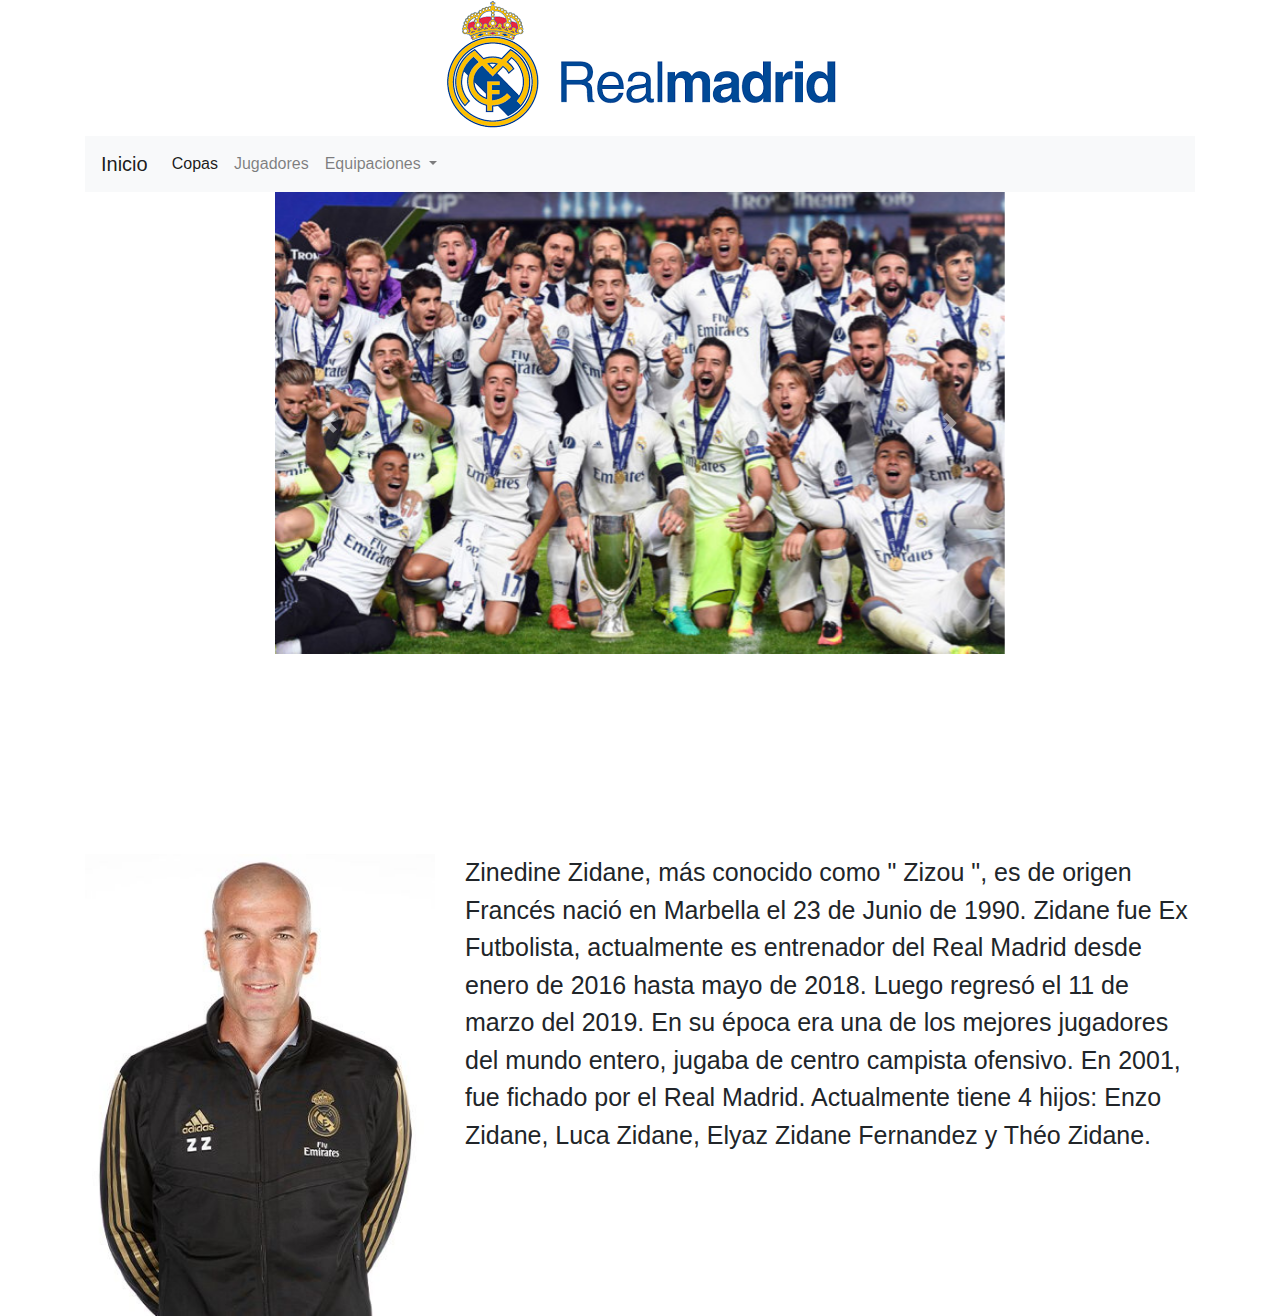
<file: index.html>
<!doctype html>
<html lang="es">

<head>
    <meta charset="UTF-8">
    <meta name="viewport"
        content="width=device-width, user-scalable=no, initial-scale=1.0, maximum-scale=1.0, minimum-scale=1.0">
    <meta http-equiv="X-UA-Compatible" content="ie=edge">
    <title>REAL MADRID/ official website</title>
    <link rel="stylesheet" href="https://stackpath.bootstrapcdn.com/bootstrap/4.4.1/css/bootstrap.min.css"
        integrity="sha384-Vkoo8x4CGsO3+Hhxv8T/Q5PaXtkKtu6ug5TOeNV6gBiFeWPGFN9MuhOf23Q9Ifjh" crossorigin="anonymous">
    <!-- Referencia a la hoja de estilos CSS -->
    <link type="text/css" rel="stylesheet" href="css/styles.css" />
</head>

<body>
    <div class="container">
        <div class="row">
            <div class="col-12">
                <h1 class="tituloportada"><img src="img/real madrid.png"></h1>
                <nav class="navbar navbar-expand-lg navbar-light bg-light">
                    <a class="navbar-brand" href=".....">Inicio</a>
                    <button class="navbar-toggler" type="button" data-toggle="collapse"
                        data-target="#navbarSupportedContent" aria-controls="navbarSupportedContent"
                        aria-expanded="false" aria-label="Toggle navigation">
                        <span class="navbar-toggler-icon"></span>
                    </button>

                    <div class="collapse navbar-collapse" id="navbarSupportedContent">
                        <ul class="navbar-nav mr-auto">
                            <li class="nav-item active">
                                <a class="nav-link" href="Copas.html"> Copas <span class="sr-only">(current)</span></a>
                            </li>
                            <li class="nav-item">
                                <a class="nav-link" href="jugadores.html">Jugadores</a>
                            </li>
                            <li class="nav-item dropdown">
                                <a class="nav-link dropdown-toggle" href="#" id="navbarDropdown" role="button"
                                    data-toggle="dropdown" aria-haspopup="true" aria-expanded="false">
                                    Equipaciones
                                </a>
                                <div class="dropdown-menu" aria-labelledby="navbarDropdown">
                                    <a class="dropdown-item" href="azul.html">Equipacion Azul</a>
                                    <a class="dropdown-item" href="blanco.html">Equipacion Blanca</a>
                                    <div class="dropdown-divider"></div>
                                </div>
                            </li>
                            </li>
                        </ul>
                    </div>
                </nav>
            </div>
        </div>

        <div class="row">
            <div class="col-2">

            </div>
            <div class="col-8">
                <div id="carouselExampleControls" class="carousel slide" data-ride="carousel">
                    <div class="carousel-inner">
                        <div class="carousel-item active">
                            <img src="img/Equipo Copa.jpg" class="d-block w-100" alt="...">
                        </div>
                        <div class="carousel-item">
                            <img src="img/FtoConjuntoMadrid.PNG" class="d-block w-100" alt="...">
                        </div>
                        <div class="carousel-item">
                            <img src="img/HAZARD.PNG" class="d-block w-100" alt="...">
                        </div>
                    </div>
                    <a class="carousel-control-prev" href="#carouselExampleControls" role="button" data-slide="prev">
                        <span class="carousel-control-prev-icon" aria-hidden="true"></span>
                        <span class="sr-only">Previous</span>
                    </a>
                    <a class="carousel-control-next" href="#carouselExampleControls" role="button" data-slide="next">
                        <span class="carousel-control-next-icon" aria-hidden="true"></span>
                        <span class="sr-only">Next</span>
                    </a>
                </div>
            </div>

        </div>

        <div class="row espacio">
            <div class="col-4">
                <img src="img/ZIDANEZIDANE.jpg" alt="zinedinezidane" width="100%" >
            </div>
            <div class="col-8">
                    <p>
                            Zinedine Zidane, más conocido como " Zizou ", es de origen Francés nació en Marbella el 23 de Junio de 1990. Zidane fue
                            Ex Futbolista, actualmente es entrenador del Real Madrid desde enero de 2016 hasta mayo de 2018. Luego regresó el 11 de 
                            marzo del 2019. En su época era una de los mejores jugadores del mundo entero, jugaba de centro campista ofensivo. 
                            En 2001, fue fichado por el Real Madrid. Actualmente tiene 4 hijos: Enzo Zidane, Luca Zidane, Elyaz Zidane Fernandez y
                            Théo Zidane.
                    </p>
            
            </div>
        </div>
       
    
    <!-- Optional JavaScript -->
    <!-- jQuery first, then Popper.js, then Bootstrap JS -->
    <script src="https://code.jquery.com/jquery-3.4.1.slim.min.js"
        integrity="sha384-J6qa4849blE2+poT4WnyKhv5vZF5SrPo0iEjwBvKU7imGFAV0wwj1yYfoRSJoZ+n"
        crossorigin="anonymous"></script>
    <script src="https://cdn.jsdelivr.net/npm/popper.js@1.16.0/dist/umd/popper.min.js"
        integrity="sha384-Q6E9RHvbIyZFJoft+2mJbHaEWldlvI9IOYy5n3zV9zzTtmI3UksdQRVvoxMfooAo"
        crossorigin="anonymous"></script>
    <script src="https://stackpath.bootstrapcdn.com/bootstrap/4.4.1/js/bootstrap.min.js"
        integrity="sha384-wfSDF2E50Y2D1uUdj0O3uMBJnjuUD4Ih7YwaYd1iqfktj0Uod8GCExl3Og8ifwB6"
        crossorigin="anonymous"></script>
    <!-- Referencia al archivo de funciones javascript -->
    <script type="application/javascript" src="js/functions.js"></script>
</body>

</html>
</file>
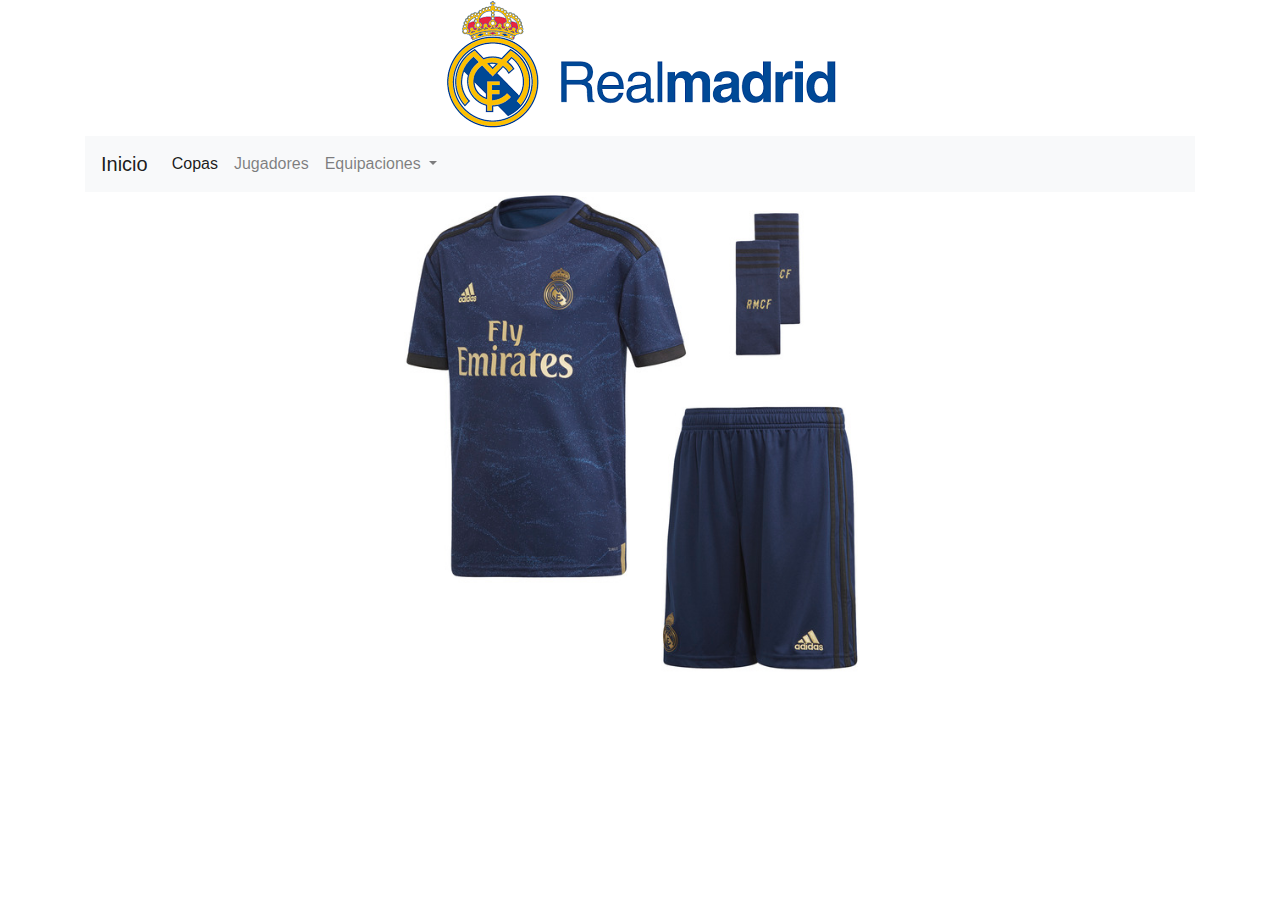
<file: azul.html>
<!doctype html>
<html lang="es">
<head>
    <meta charset="UTF-8">
    <meta name="viewport" content="width=device-width, user-scalable=no, initial-scale=1.0, maximum-scale=1.0, minimum-scale=1.0">
    <meta http-equiv="X-UA-Compatible" content="ie=edge">
    <title>REAL MADRID/ equipaciones </title>
    <link rel="stylesheet" href="https://stackpath.bootstrapcdn.com/bootstrap/4.4.1/css/bootstrap.min.css" integrity="sha384-Vkoo8x4CGsO3+Hhxv8T/Q5PaXtkKtu6ug5TOeNV6gBiFeWPGFN9MuhOf23Q9Ifjh" crossorigin="anonymous">
    <!-- Referencia a la hoja de estilos CSS -->
    <link type="text/css" rel="stylesheet" href="css/styles.css" />
</head>
<body > 
  <div class="container">
    <div class="row">
    <div class="col-12">
        <h1 class="tituloportada"><img src="img/real madrid.png"></h1>
        
        <nav class="navbar navbar-expand-lg navbar-light bg-light">
                <a class="navbar-brand" href="index.html">Inicio</a>
                <button class="navbar-toggler" type="button" data-toggle="collapse" data-target="#navbarSupportedContent" aria-controls="navbarSupportedContent" aria-expanded="false" aria-label="Toggle navigation">
                  <span class="navbar-toggler-icon"></span>
                </button>
              
                <div class="collapse navbar-collapse" id="navbarSupportedContent">
                  <ul class="navbar-nav mr-auto">
                    <li class="nav-item active">
                      <a class="nav-link" href="Copas.html"> Copas <span class="sr-only">(current)</span></a>
                    </li>
                    <li class="nav-item">
                      <a class="nav-link" href="jugadores.html">Jugadores</a>
                    </li>
                    <li class="nav-item dropdown">
                      <a class="nav-link dropdown-toggle" href="#" id="navbarDropdown" role="button" data-toggle="dropdown" aria-haspopup="true" aria-expanded="false">
                        Equipaciones
                      </a>
                      <div class="dropdown-menu" aria-labelledby="navbarDropdown">
                        <a class="dropdown-item" href="azul.html">Equipacion Azul</a>
                        <a class="dropdown-item" href="blanco.html">Equipacion Blanca</a>
                        <div class="dropdown-divider"></div>
                      </div>
                    </li>
                    </li>
                  </ul>
                </div>
              </nav>
            </div>
          </div>
          <div class="row">
                 <div class="col-12 ponerbienImagen">
              <img src="img/EquipaciónAzul.PNG" alt="azul">


    <div class="container">
    </div>
    <!-- Optional JavaScript -->
    <!-- jQuery first, then Popper.js, then Bootstrap JS -->
    <script src="https://code.jquery.com/jquery-3.4.1.slim.min.js" integrity="sha384-J6qa4849blE2+poT4WnyKhv5vZF5SrPo0iEjwBvKU7imGFAV0wwj1yYfoRSJoZ+n" crossorigin="anonymous"></script>
    <script src="https://cdn.jsdelivr.net/npm/popper.js@1.16.0/dist/umd/popper.min.js" integrity="sha384-Q6E9RHvbIyZFJoft+2mJbHaEWldlvI9IOYy5n3zV9zzTtmI3UksdQRVvoxMfooAo" crossorigin="anonymous"></script>
    <script src="https://stackpath.bootstrapcdn.com/bootstrap/4.4.1/js/bootstrap.min.js" integrity="sha384-wfSDF2E50Y2D1uUdj0O3uMBJnjuUD4Ih7YwaYd1iqfktj0Uod8GCExl3Og8ifwB6" crossorigin="anonymous"></script>
    <!-- Referencia al archivo de funciones javascript -->
    <script type="application/javascript" src="js/functions.js"></script>
</body>
</html>
</file>
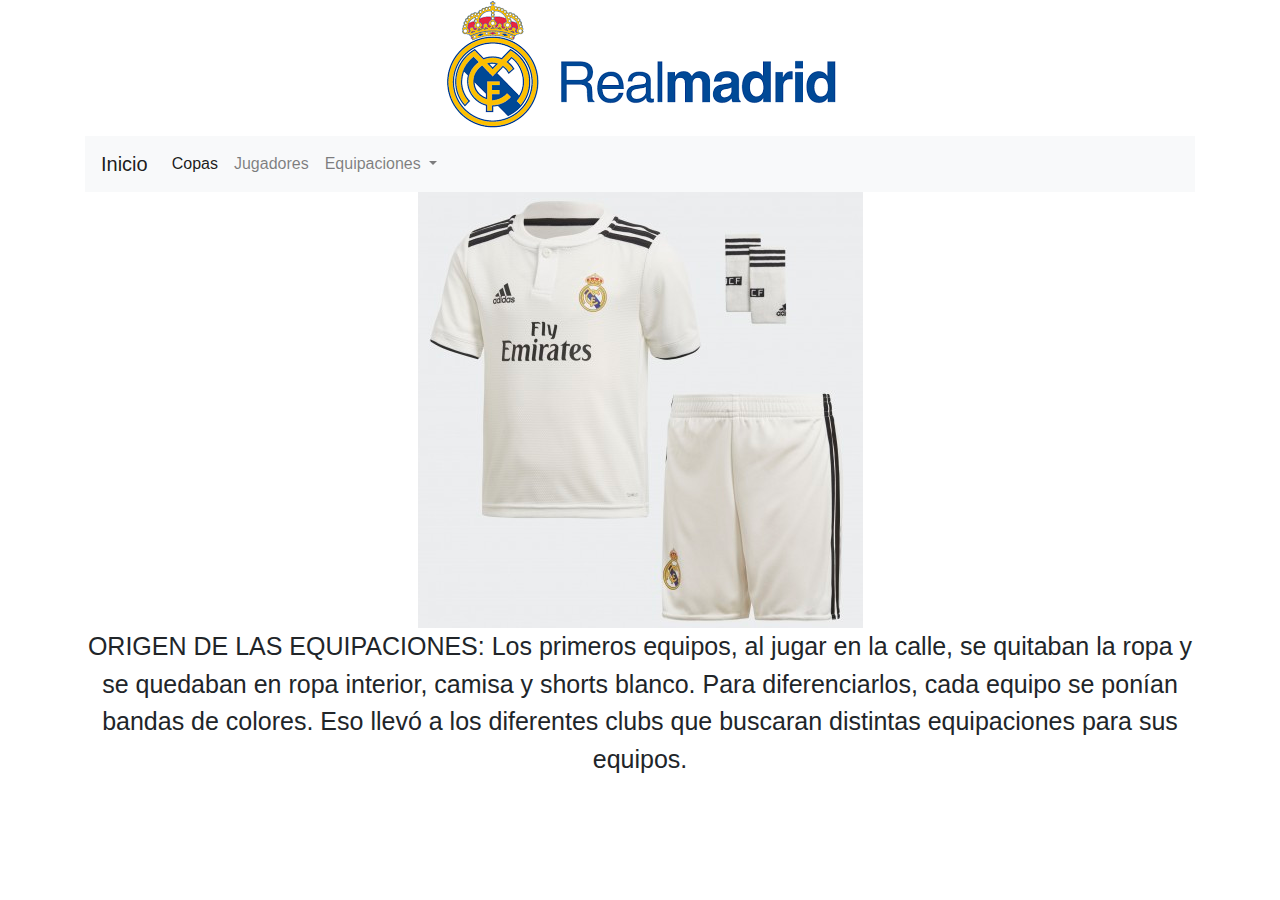
<file: blanco.html>
<!doctype html>
<html lang="es">
<head>
    <meta charset="UTF-8">
    <meta name="viewport" content="width=device-width, user-scalable=no, initial-scale=1.0, maximum-scale=1.0, minimum-scale=1.0">
    <meta http-equiv="X-UA-Compatible" content="ie=edge">
    <title>REAL MADRID/ Equipaciones</title>
    <link rel="stylesheet" href="https://stackpath.bootstrapcdn.com/bootstrap/4.4.1/css/bootstrap.min.css" integrity="sha384-Vkoo8x4CGsO3+Hhxv8T/Q5PaXtkKtu6ug5TOeNV6gBiFeWPGFN9MuhOf23Q9Ifjh" crossorigin="anonymous">
    <!-- Referencia a la hoja de estilos CSS -->
    <link type="text/css" rel="stylesheet" href="css/styles.css" />
</head>
<body > 
    <div class="container">
    <div class="row">
            <div class="col-12">
                <h1 class="tituloportada"><img src="img/real madrid.png"></h1>
        <nav class="navbar navbar-expand-lg navbar-light bg-light">
                <a class="navbar-brand" href="index.html">Inicio</a>
                <button class="navbar-toggler" type="button" data-toggle="collapse" data-target="#navbarSupportedContent" aria-controls="navbarSupportedContent" aria-expanded="false" aria-label="Toggle navigation">
                  <span class="navbar-toggler-icon"></span>
                </button>
              
                <div class="collapse navbar-collapse" id="navbarSupportedContent">
                  <ul class="navbar-nav mr-auto">
                    <li class="nav-item active">
                      <a class="nav-link" href="Copas.html"> Copas <span class="sr-only">(current)</span></a>
                    </li>
                    <li class="nav-item">
                      <a class="nav-link" href="jugadores.html">Jugadores</a>
                    </li>
                    <li class="nav-item dropdown">
                      <a class="nav-link dropdown-toggle" href="#" id="navbarDropdown" role="button" data-toggle="dropdown" aria-haspopup="true" aria-expanded="false">
                        Equipaciones
                      </a>
                      <div class="dropdown-menu" aria-labelledby="navbarDropdown">
                        <a class="dropdown-item" href="azul.html">Equipacion Azul</a>
                        <a class="dropdown-item" href="blanco.html">Equipacion Blanca</a>
                        <div class="dropdown-divider"></div>
                      </div>
                    </li>
                    </li>
                  </ul>
                </div>
              </nav>
            </div>
    </div>
    <div class="row">
           <div class="col-12 centrarImagen">
            <img src="img/EquipaciónBlanca.PNG">
            <p>ORIGEN DE LAS EQUIPACIONES: Los primeros equipos, al jugar en la calle, 
              se quitaban la ropa y se quedaban en ropa interior, camisa y shorts blanco. 
              Para diferenciarlos, cada equipo se ponían bandas de colores. Eso llevó a 
              los diferentes clubs que buscaran distintas equipaciones para sus equipos.
            </p>
             </div>
    </div>


    <div class="container">
    </div>
    <!-- Optional JavaScript -->
    <!-- jQuery first, then Popper.js, then Bootstrap JS -->
    <script src="https://code.jquery.com/jquery-3.4.1.slim.min.js" integrity="sha384-J6qa4849blE2+poT4WnyKhv5vZF5SrPo0iEjwBvKU7imGFAV0wwj1yYfoRSJoZ+n" crossorigin="anonymous"></script>
    <script src="https://cdn.jsdelivr.net/npm/popper.js@1.16.0/dist/umd/popper.min.js" integrity="sha384-Q6E9RHvbIyZFJoft+2mJbHaEWldlvI9IOYy5n3zV9zzTtmI3UksdQRVvoxMfooAo" crossorigin="anonymous"></script>
    <script src="https://stackpath.bootstrapcdn.com/bootstrap/4.4.1/js/bootstrap.min.js" integrity="sha384-wfSDF2E50Y2D1uUdj0O3uMBJnjuUD4Ih7YwaYd1iqfktj0Uod8GCExl3Og8ifwB6" crossorigin="anonymous"></script>
    <!-- Referencia al archivo de funciones javascript -->
    <script type="application/javascript" src="js/functions.js"></script>
</body>
</html>
</file>
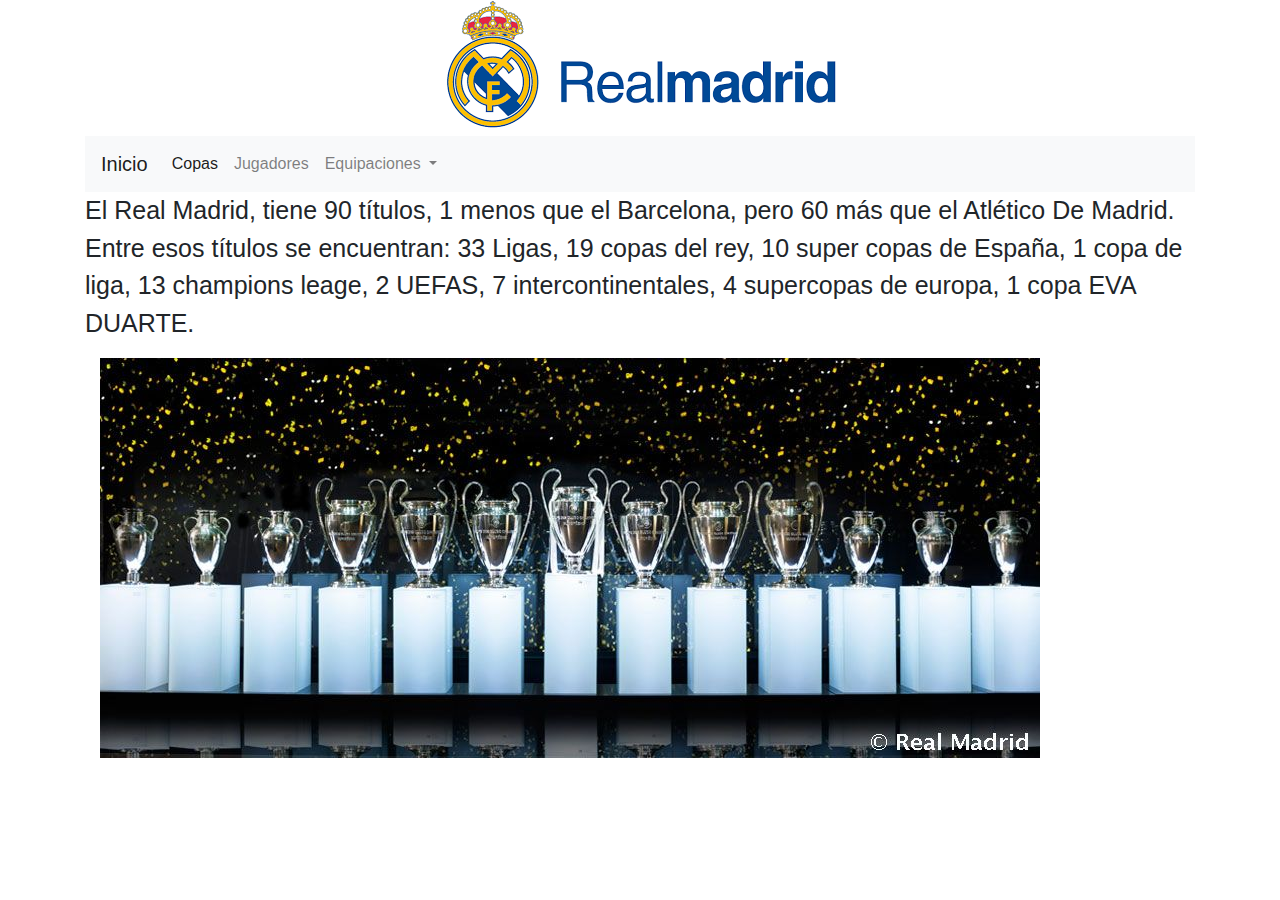
<file: Copas.html>
<!doctype html>
<html lang="es">

<head>

    <meta charset="UTF-8">
    <meta name="viewport"
        content="width=device-width, user-scalable=no, initial-scale=1.0, maximum-scale=1.0, minimum-scale=1.0">
    <meta http-equiv="X-UA-Compatible" content="ie=edge">
    <title>Real Madrid | Copas </title>
    <link rel="stylesheet" href="https://stackpath.bootstrapcdn.com/bootstrap/4.4.1/css/bootstrap.min.css"
        integrity="sha384-Vkoo8x4CGsO3+Hhxv8T/Q5PaXtkKtu6ug5TOeNV6gBiFeWPGFN9MuhOf23Q9Ifjh" crossorigin="anonymous">
    <!-- Referencia a la hoja de estilos CSS -->
    <link type="text/css" rel="stylesheet" href="css/styles.css" />
</head>

<body>
    
        <div class="container">
                <div class="row">
                    <div class="col-12">
                            <h1 class="tituloportada"><img src="img/real madrid.png"> </h1>
                        <nav class="navbar navbar-expand-lg navbar-light bg-light">
                                <a class="navbar-brand" href="index.html">Inicio</a>
                                <button class="navbar-toggler" type="button" data-toggle="collapse" data-target="#navbarSupportedContent" aria-controls="navbarSupportedContent" aria-expanded="false" aria-label="Toggle navigation">
                                  <span class="navbar-toggler-icon"></span>
                                </button>
                              
                                <div class="collapse navbar-collapse" id="navbarSupportedContent">
                                  <ul class="navbar-nav mr-auto">
                                    <li class="nav-item active">
                                      <a class="nav-link" href="Copas.html">Copas <span class="sr-only">(current)</span></a>
                                    </li>
                                    <li class="nav-item">
                                      <a class="nav-link" href="jugadores.html">Jugadores</a>
                                    </li>
                                    <li class="nav-item dropdown">
                                      <a class="nav-link dropdown-toggle" href="#" id="navbarDropdown" role="button" data-toggle="dropdown" aria-haspopup="true" aria-expanded="false">
                                        Equipaciones
                                      </a>
                                      <div class="dropdown-menu" aria-labelledby="navbarDropdown">
                                        <a class="dropdown-item" href="azul.html">Equipación Azul</a>
                                        <a class="dropdown-item" href="blanco.html">Equipación Blanca</a>
                                        <div class="dropdown-divider"></div>
                                      </div>
                                    </li>
                                    <li class="nav-item">
                                    </li>
                                  </ul>
                                  <form class="form-inline my-2 my-lg-0">
                                  </form>
                                </div>
                              </nav>

<p>
    El Real Madrid, tiene 90 títulos, 1 menos que el Barcelona, pero 60 más que el Atlético De Madrid.
    Entre esos títulos se encuentran: 33 Ligas, 19 copas del rey, 10 super copas de España, 
    1 copa de liga, 13 champions leage, 2 UEFAS, 7 intercontinentales, 4 supercopas de europa, 1 copa EVA DUARTE.
</p>

<div class="col-12 centrarCopas">
<img src="img/copasrealmadrid.jpg">
</div>




    <!-- Optional JavaScript -->
    <!-- jQuery first, then Popper.js, then Bootstrap JS -->
    <script src="https://code.jquery.com/jquery-3.4.1.slim.min.js"
        integrity="sha384-J6qa4849blE2+poT4WnyKhv5vZF5SrPo0iEjwBvKU7imGFAV0wwj1yYfoRSJoZ+n"
        crossorigin="anonymous"></script>
    <script src="https://cdn.jsdelivr.net/npm/popper.js@1.16.0/dist/umd/popper.min.js"
        integrity="sha384-Q6E9RHvbIyZFJoft+2mJbHaEWldlvI9IOYy5n3zV9zzTtmI3UksdQRVvoxMfooAo"
        crossorigin="anonymous"></script>
    <script src="https://stackpath.bootstrapcdn.com/bootstrap/4.4.1/js/bootstrap.min.js"
        integrity="sha384-wfSDF2E50Y2D1uUdj0O3uMBJnjuUD4Ih7YwaYd1iqfktj0Uod8GCExl3Og8ifwB6"
        crossorigin="anonymous"></script>
    <!-- Referencia al archivo de funciones javascript -->
    <script type="application/javascript" src="js/functions.js"></script>
</body>

</html>
</file>
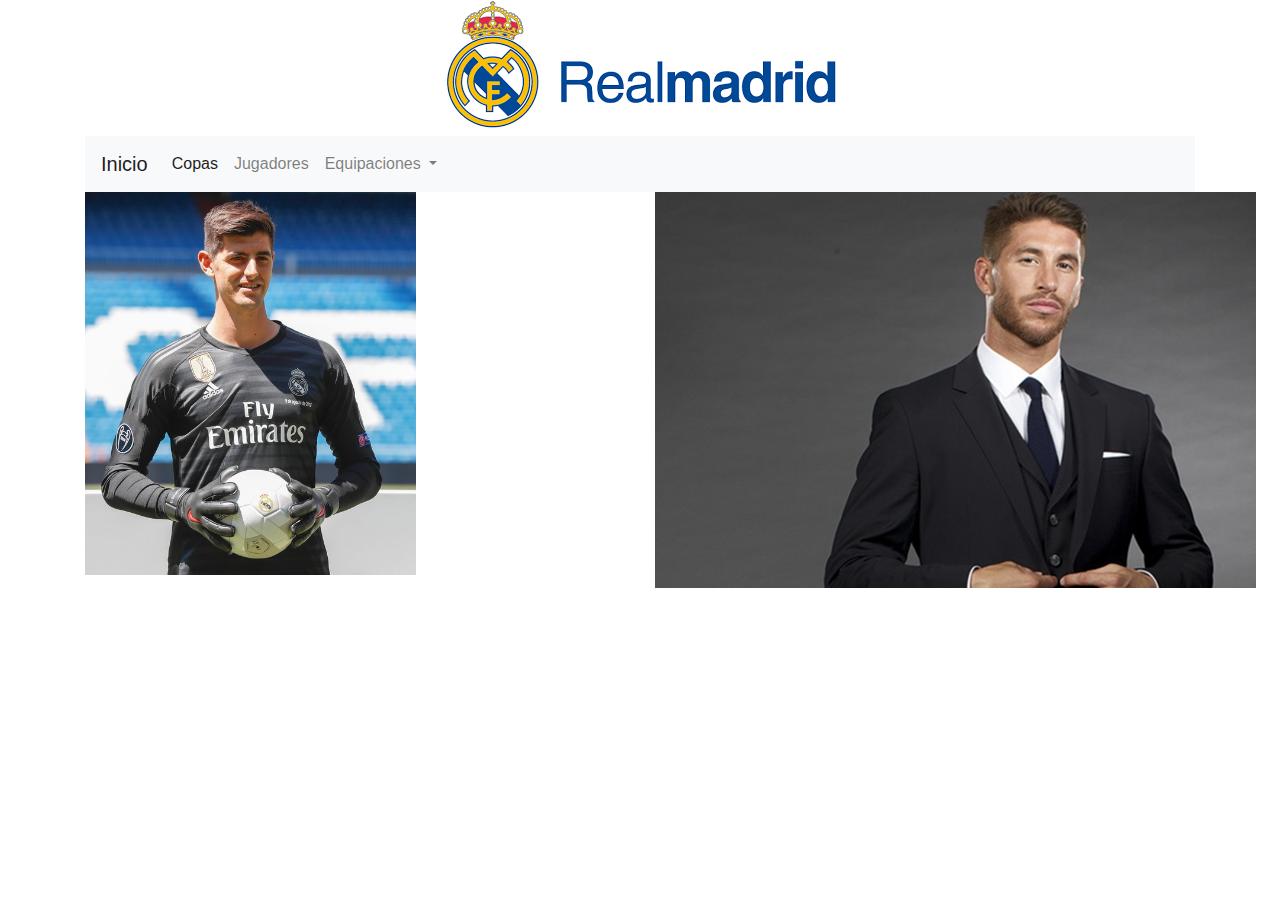
<file: jugadores.html>
<!doctype html>
<html lang="es">

<head>
    <meta charset="UTF-8">
    <meta name="viewport"
        content="width=device-width, user-scalable=no, initial-scale=1.0, maximum-scale=1.0, minimum-scale=1.0">
    <meta http-equiv="X-UA-Compatible" content="ie=edge">
    <title>REAL MADRID/ Jugadores </title>
    <link rel="stylesheet" href="https://stackpath.bootstrapcdn.com/bootstrap/4.4.1/css/bootstrap.min.css"
        integrity="sha384-Vkoo8x4CGsO3+Hhxv8T/Q5PaXtkKtu6ug5TOeNV6gBiFeWPGFN9MuhOf23Q9Ifjh" crossorigin="anonymous">
    <!-- Referencia a la hoja de estilos CSS -->
    <link type="text/css" rel="stylesheet" href="css/styles.css" />
</head>

<body>
    <div class="container">
        <div class="row">
            <div class="col-12">
                    <h1 class="tituloportada"><img src="img/real madrid.png"></h1>
            </div>
        </div>
        <div class="row">
            <div class="col-12">
                <nav class="navbar navbar-expand-lg navbar-light bg-light">
                    <a class="navbar-brand" href="index.html">Inicio</a>
                    <button class="navbar-toggler" type="button" data-toggle="collapse"
                        data-target="#navbarSupportedContent" aria-controls="navbarSupportedContent"
                        aria-expanded="false" aria-label="Toggle navigation">
                        <span class="navbar-toggler-icon"></span>
                    </button>

                    <div class="collapse navbar-collapse" id="navbarSupportedContent">
                        <ul class="navbar-nav mr-auto">
                            <li class="nav-item active">
                                <a class="nav-link" href="Copas.html"> Copas <span class="sr-only">(current)</span></a>
                            </li>
                            <li class="nav-item">
                                <a class="nav-link" href="jugadores.html">Jugadores</a>

                            </li>
                            <li class="nav-item dropdown">
                                <a class="nav-link dropdown-toggle" href="#" id="navbarDropdown" role="button"
                                    data-toggle="dropdown" aria-haspopup="true" aria-expanded="false">
                                    Equipaciones
                                </a>
                                <div class="dropdown-menu" aria-labelledby="navbarDropdown">
                                    <a class="dropdown-item" href="azul.html">Equipacion Azul</a>
                                    <a class="dropdown-item" href="blanco.html">Equipacion Blanca</a>
                                    <div class="dropdown-divider"></div>
                                </div>
                            </li>
                            </li>
                        </ul>
                    </div>
                </nav>
            </div>
        </div>

        <div class="row">
            <div class="col-xl-6">
                <img src="img/COURTOIS.PNG" alt="fotocourtois" id="paso" onmouseover="cambiarimagen1()"
                    onmouseout="cambiarimagen2()">
            </div>

            <div class="col-xl-6">
                <img src="img/sergio ramos info223.png" alt="fotoramos" id="paso2" onmouseover="cambiarimagen3()"
                    onmouseout="cambiarimagen4()" class="tamanio">
            </div>

        </div>


    </div>
    <!-- Optional JavaScript -->
    <!-- jQuery first, then Popper.js, then Bootstrap JS -->
    <script src="https://code.jquery.com/jquery-3.4.1.slim.min.js"
        integrity="sha384-J6qa4849blE2+poT4WnyKhv5vZF5SrPo0iEjwBvKU7imGFAV0wwj1yYfoRSJoZ+n"
        crossorigin="anonymous"></script>
    <script src="https://cdn.jsdelivr.net/npm/popper.js@1.16.0/dist/umd/popper.min.js"
        integrity="sha384-Q6E9RHvbIyZFJoft+2mJbHaEWldlvI9IOYy5n3zV9zzTtmI3UksdQRVvoxMfooAo"
        crossorigin="anonymous"></script>
    <script src="https://stackpath.bootstrapcdn.com/bootstrap/4.4.1/js/bootstrap.min.js"
        integrity="sha384-wfSDF2E50Y2D1uUdj0O3uMBJnjuUD4Ih7YwaYd1iqfktj0Uod8GCExl3Og8ifwB6"
        crossorigin="anonymous"></script>
    <!-- Referencia al archivo de funciones javascript -->
    <script type="application/javascript" src="js/functions.js"></script>
</body>

</html>
</file>
<file: css/styles.css>
h1{
    text-align: center;
    font-size: 2cm;
}
.espacio {
    margin-top: 200px;
}

p {
    font-size: 25px;
}

.centrarImagen {
    text-align: center;
}
.ponerbienImagen{
    text-align: center;
}

.tamanio{

}
</file>
